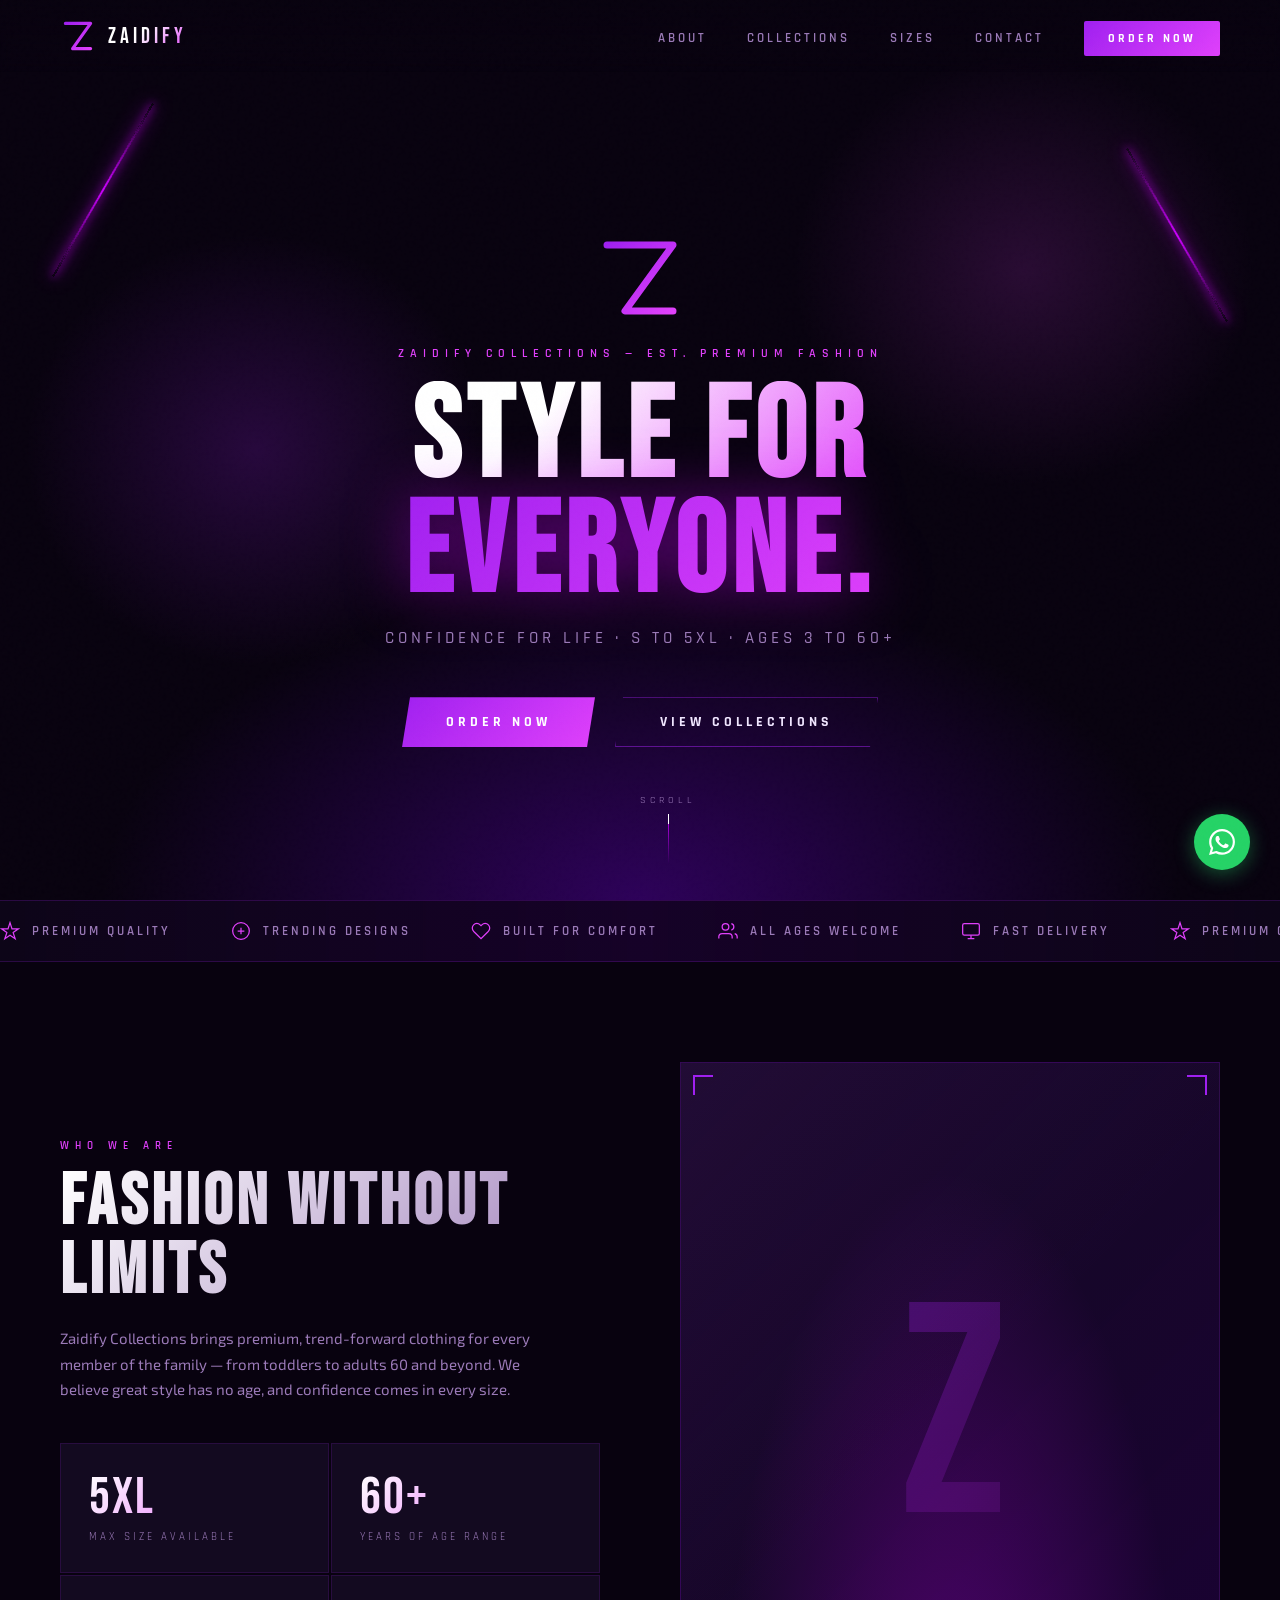
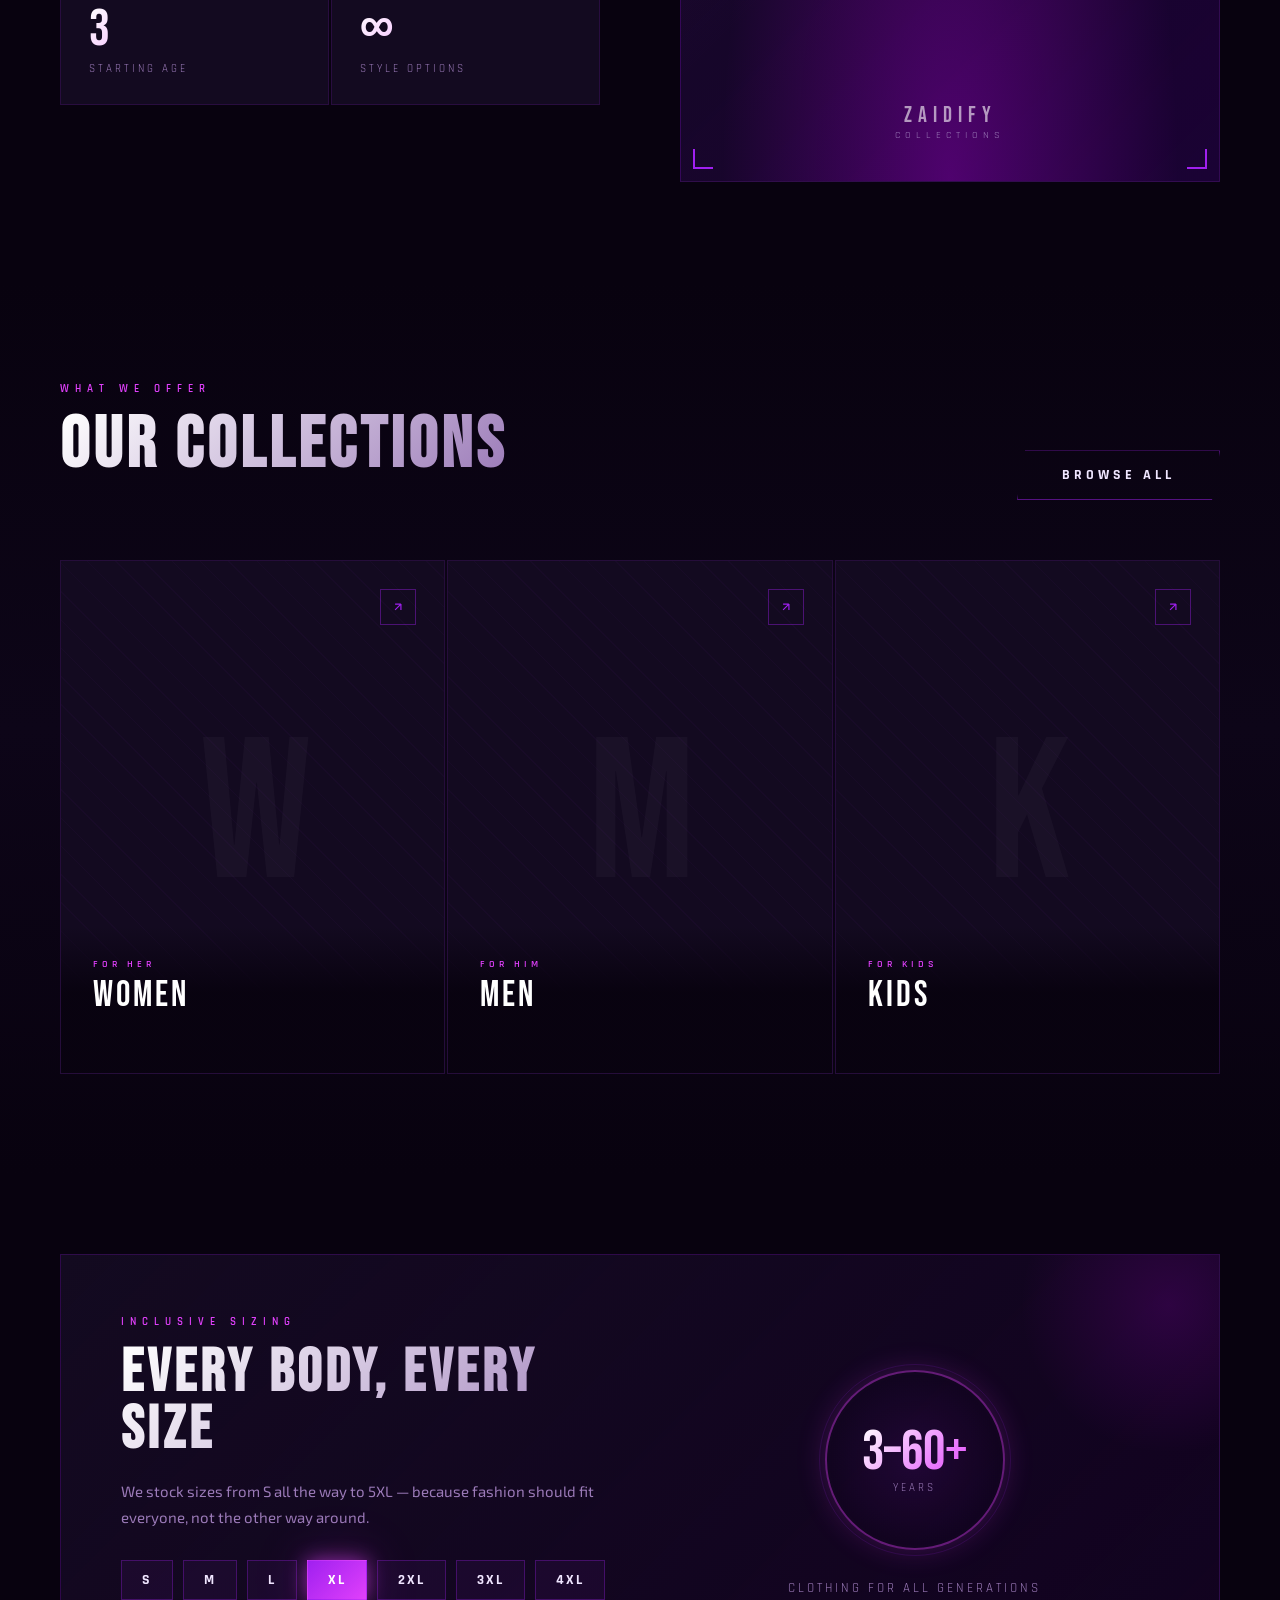
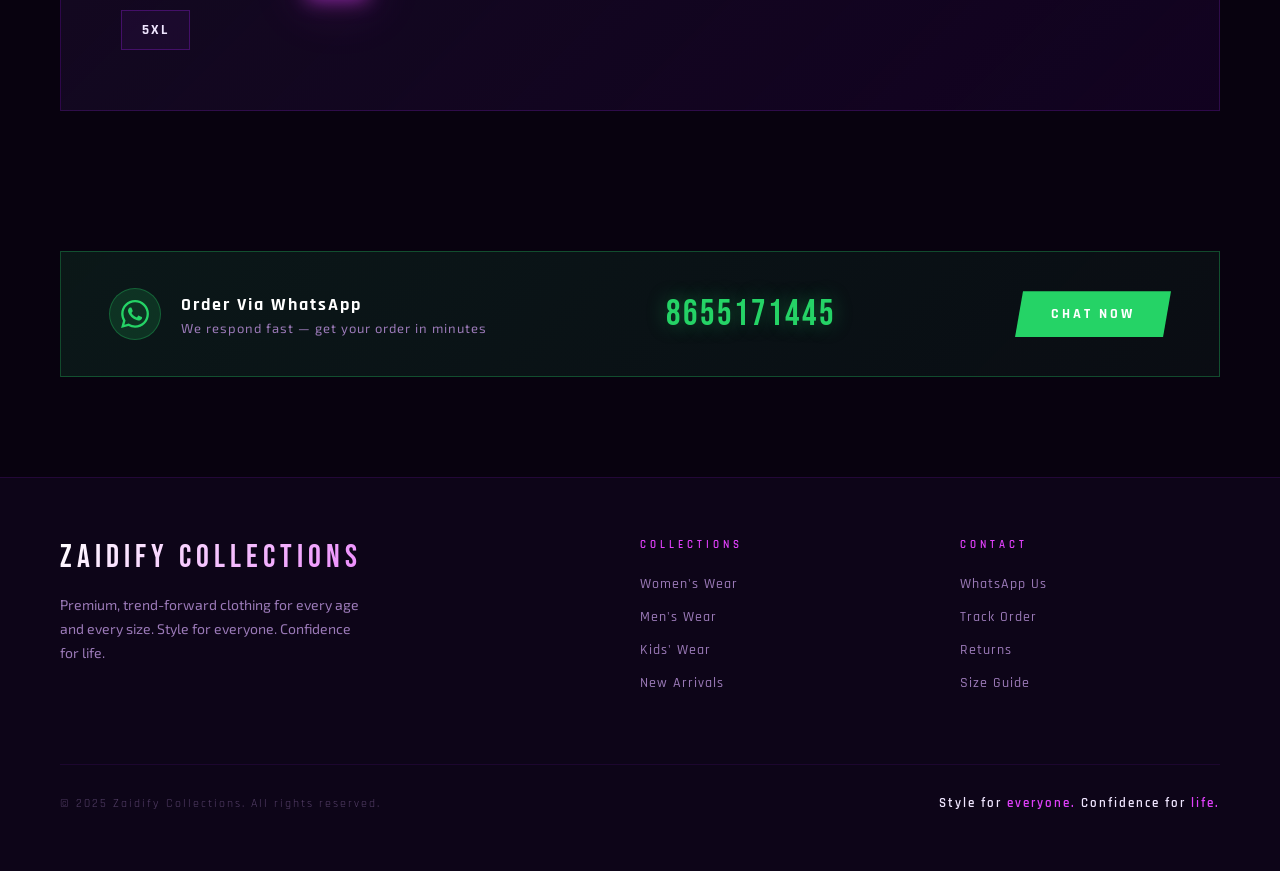
<file: index.html.html>
<!DOCTYPE html>
<html lang="en">
<head>
<meta charset="UTF-8">
<meta name="viewport" content="width=device-width, initial-scale=1.0">
<title>Zaidify Collections</title>
<link href="https://fonts.googleapis.com/css2?family=Rajdhani:wght@400;500;600;700&family=Bebas+Neue&family=Exo+2:wght@300;400;600;800&display=swap" rel="stylesheet">
<style>
  :root {
    --purple: #8b2fc9;
    --violet: #a020f0;
    --pink: #e040fb;
    --magenta: #cc00ff;
    --dark: #08020f;
    --dark2: #0d0518;
    --dark3: #130a20;
    --text: #f0e6ff;
    --muted: #9b7ab8;
    --glow: 0 0 20px rgba(160, 32, 240, 0.6), 0 0 60px rgba(160, 32, 240, 0.2);
    --glow-pink: 0 0 20px rgba(224, 64, 251, 0.6), 0 0 60px rgba(224, 64, 251, 0.2);
  }

  * { margin: 0; padding: 0; box-sizing: border-box; }

  html { scroll-behavior: smooth; }

  body {
    background: var(--dark);
    color: var(--text);
    font-family: 'Exo 2', sans-serif;
    overflow-x: hidden;
  }

  /* NOISE OVERLAY */
  body::before {
    content: '';
    position: fixed;
    inset: 0;
    background-image: url("data:image/svg+xml,%3Csvg viewBox='0 0 256 256' xmlns='http://www.w3.org/2000/svg'%3E%3Cfilter id='n'%3E%3CfeTurbulence type='fractalNoise' baseFrequency='0.9' numOctaves='4' stitchTiles='stitch'/%3E%3C/filter%3E%3Crect width='100%25' height='100%25' filter='url(%23n)' opacity='0.04'/%3E%3C/svg%3E");
    pointer-events: none;
    z-index: 1000;
    opacity: 0.4;
  }

  /* NAV */
  nav {
    position: fixed;
    top: 0; left: 0; right: 0;
    z-index: 900;
    display: flex;
    align-items: center;
    justify-content: space-between;
    padding: 18px 60px;
    background: linear-gradient(to bottom, rgba(8,2,15,0.98), transparent);
    backdrop-filter: blur(4px);
  }

  .nav-logo {
    display: flex;
    align-items: center;
    gap: 12px;
    text-decoration: none;
  }

  .nav-logo svg { width: 36px; height: 36px; }

  .nav-logo-text {
    font-family: 'Bebas Neue', sans-serif;
    font-size: 22px;
    letter-spacing: 4px;
    background: linear-gradient(135deg, #fff 40%, var(--pink));
    -webkit-background-clip: text;
    -webkit-text-fill-color: transparent;
  }

  .nav-links {
    display: flex;
    gap: 40px;
    list-style: none;
  }

  .nav-links a {
    font-family: 'Rajdhani', sans-serif;
    font-weight: 600;
    font-size: 13px;
    letter-spacing: 3px;
    text-transform: uppercase;
    color: var(--muted);
    text-decoration: none;
    transition: color 0.3s;
    position: relative;
  }

  .nav-links a::after {
    content: '';
    position: absolute;
    bottom: -4px; left: 0;
    width: 0; height: 1px;
    background: var(--pink);
    transition: width 0.3s;
    box-shadow: var(--glow-pink);
  }

  .nav-links a:hover { color: #fff; }
  .nav-links a:hover::after { width: 100%; }

  .nav-cta {
    background: linear-gradient(135deg, var(--violet), var(--pink));
    color: #fff !important;
    padding: 10px 24px;
    border-radius: 2px;
    font-family: 'Rajdhani', sans-serif !important;
    font-weight: 700 !important;
    font-size: 12px !important;
    letter-spacing: 3px !important;
    text-decoration: none;
    transition: box-shadow 0.3s, transform 0.2s !important;
  }

  .nav-cta:hover {
    box-shadow: var(--glow-pink) !important;
    transform: translateY(-1px);
  }

  /* HERO */
  .hero {
    min-height: 100vh;
    position: relative;
    display: flex;
    align-items: center;
    justify-content: center;
    overflow: hidden;
  }

  .hero-bg {
    position: absolute;
    inset: 0;
    background:
      radial-gradient(ellipse 60% 50% at 50% 100%, rgba(100,0,200,0.4) 0%, transparent 70%),
      radial-gradient(ellipse 30% 40% at 20% 50%, rgba(160,32,240,0.2) 0%, transparent 60%),
      radial-gradient(ellipse 30% 40% at 80% 30%, rgba(224,64,251,0.15) 0%, transparent 60%),
      var(--dark);
  }

  /* lightning lines */
  .lightning {
    position: absolute;
    inset: 0;
    pointer-events: none;
    overflow: hidden;
  }

  .lightning::before, .lightning::after {
    content: '';
    position: absolute;
    width: 2px;
    height: 200px;
    background: linear-gradient(to bottom, transparent, var(--magenta), transparent);
    box-shadow: 0 0 8px var(--magenta), 0 0 20px var(--magenta);
    animation: lightning-flash 4s ease-in-out infinite;
  }

  .lightning::before { top: 10%; left: 8%; transform: rotate(30deg); animation-delay: 0s; }
  .lightning::after { top: 15%; right: 8%; transform: rotate(-30deg); animation-delay: 2s; }

  @keyframes lightning-flash {
    0%, 85%, 100% { opacity: 0; }
    87%, 90% { opacity: 1; }
    92% { opacity: 0.4; }
    94% { opacity: 1; }
  }

  .hero-content {
    position: relative;
    z-index: 10;
    text-align: center;
    max-width: 900px;
    padding: 0 40px;
    padding-top: 80px;
  }

  .hero-eyebrow {
    font-family: 'Rajdhani', sans-serif;
    font-size: 12px;
    font-weight: 600;
    letter-spacing: 6px;
    text-transform: uppercase;
    color: var(--pink);
    margin-bottom: 20px;
    opacity: 0;
    animation: fade-up 0.8s 0.3s forwards;
  }

  .hero-z {
    width: 90px;
    margin: 0 auto 20px;
    opacity: 0;
    animation: fade-up 0.8s 0.1s forwards;
  }

  .hero-title {
    font-family: 'Bebas Neue', sans-serif;
    font-size: clamp(64px, 10vw, 130px);
    line-height: 0.9;
    letter-spacing: 6px;
    margin-bottom: 16px;
    opacity: 0;
    animation: fade-up 0.8s 0.5s forwards;
  }

  .hero-title span {
    display: block;
    background: linear-gradient(135deg, #fff 30%, var(--pink) 100%);
    -webkit-background-clip: text;
    -webkit-text-fill-color: transparent;
  }

  .hero-title .accent {
    background: linear-gradient(135deg, var(--violet) 0%, var(--pink) 100%);
    -webkit-background-clip: text;
    -webkit-text-fill-color: transparent;
    text-shadow: none;
    filter: drop-shadow(0 0 30px rgba(204,0,255,0.5));
  }

  .hero-sub {
    font-family: 'Rajdhani', sans-serif;
    font-size: 17px;
    font-weight: 500;
    letter-spacing: 4px;
    color: var(--muted);
    text-transform: uppercase;
    margin-bottom: 48px;
    opacity: 0;
    animation: fade-up 0.8s 0.7s forwards;
  }

  .hero-actions {
    display: flex;
    gap: 20px;
    justify-content: center;
    flex-wrap: wrap;
    opacity: 0;
    animation: fade-up 0.8s 0.9s forwards;
  }

  .btn-primary {
    background: linear-gradient(135deg, var(--violet), var(--pink));
    color: #fff;
    padding: 16px 44px;
    font-family: 'Rajdhani', sans-serif;
    font-weight: 700;
    font-size: 14px;
    letter-spacing: 4px;
    text-transform: uppercase;
    text-decoration: none;
    border: none;
    cursor: pointer;
    clip-path: polygon(8px 0%, 100% 0%, calc(100% - 8px) 100%, 0% 100%);
    transition: box-shadow 0.3s, transform 0.2s;
    display: inline-block;
  }

  .btn-primary:hover {
    box-shadow: var(--glow-pink);
    transform: translateY(-2px);
  }

  .btn-outline {
    background: transparent;
    color: var(--text);
    padding: 15px 44px;
    font-family: 'Rajdhani', sans-serif;
    font-weight: 700;
    font-size: 14px;
    letter-spacing: 4px;
    text-transform: uppercase;
    text-decoration: none;
    border: 1px solid rgba(160,32,240,0.5);
    cursor: pointer;
    clip-path: polygon(8px 0%, 100% 0%, calc(100% - 8px) 100%, 0% 100%);
    transition: border-color 0.3s, box-shadow 0.3s, transform 0.2s;
    display: inline-block;
  }

  .btn-outline:hover {
    border-color: var(--pink);
    box-shadow: var(--glow);
    transform: translateY(-2px);
  }

  /* Scroll indicator */
  .scroll-hint {
    position: absolute;
    bottom: 36px;
    left: 50%;
    transform: translateX(-50%);
    display: flex;
    flex-direction: column;
    align-items: center;
    gap: 8px;
    opacity: 0;
    animation: fade-up 1s 1.5s forwards;
  }

  .scroll-hint span {
    font-family: 'Rajdhani', sans-serif;
    font-size: 10px;
    letter-spacing: 4px;
    color: var(--muted);
    text-transform: uppercase;
  }

  .scroll-dot {
    width: 1px;
    height: 50px;
    background: linear-gradient(to bottom, var(--magenta), transparent);
    position: relative;
    overflow: hidden;
  }

  .scroll-dot::after {
    content: '';
    position: absolute;
    top: -10px; left: 0;
    width: 1px; height: 20px;
    background: white;
    animation: scroll-anim 1.5s ease-in-out infinite;
  }

  @keyframes scroll-anim {
    0% { transform: translateY(0); opacity: 1; }
    100% { transform: translateY(60px); opacity: 0; }
  }

  @keyframes fade-up {
    from { opacity: 0; transform: translateY(30px); }
    to { opacity: 1; transform: translateY(0); }
  }

  /* BADGES STRIP */
  .badges-strip {
    background: linear-gradient(to right, var(--dark2), rgba(100,0,180,0.15), var(--dark2));
    border-top: 1px solid rgba(160,32,240,0.2);
    border-bottom: 1px solid rgba(160,32,240,0.2);
    padding: 20px 0;
    overflow: hidden;
  }

  .badges-track {
    display: flex;
    gap: 60px;
    animation: marquee 20s linear infinite;
    white-space: nowrap;
  }

  .badge-item {
    display: flex;
    align-items: center;
    gap: 12px;
    flex-shrink: 0;
    font-family: 'Rajdhani', sans-serif;
    font-size: 13px;
    font-weight: 600;
    letter-spacing: 3px;
    text-transform: uppercase;
    color: var(--muted);
  }

  .badge-icon {
    width: 20px;
    height: 20px;
    color: var(--pink);
    flex-shrink: 0;
  }

  @keyframes marquee {
    from { transform: translateX(0); }
    to { transform: translateX(-50%); }
  }

  /* SECTIONS */
  section { padding: 100px 60px; max-width: 1300px; margin: 0 auto; }

  .section-label {
    font-family: 'Rajdhani', sans-serif;
    font-size: 11px;
    font-weight: 600;
    letter-spacing: 6px;
    text-transform: uppercase;
    color: var(--pink);
    margin-bottom: 16px;
  }

  .section-title {
    font-family: 'Bebas Neue', sans-serif;
    font-size: clamp(42px, 6vw, 72px);
    letter-spacing: 4px;
    line-height: 0.95;
    background: linear-gradient(135deg, #fff, var(--muted));
    -webkit-background-clip: text;
    -webkit-text-fill-color: transparent;
    margin-bottom: 20px;
  }

  .section-desc {
    font-size: 15px;
    line-height: 1.7;
    color: var(--muted);
    max-width: 500px;
  }

  /* ABOUT */
  .about-grid {
    display: grid;
    grid-template-columns: 1fr 1fr;
    gap: 80px;
    align-items: center;
  }

  .about-stats {
    display: grid;
    grid-template-columns: 1fr 1fr;
    gap: 2px;
    margin-top: 40px;
  }

  .stat-box {
    background: var(--dark3);
    border: 1px solid rgba(160,32,240,0.15);
    padding: 28px;
    position: relative;
    overflow: hidden;
    transition: border-color 0.3s;
  }

  .stat-box:hover { border-color: rgba(224,64,251,0.5); }

  .stat-box::before {
    content: '';
    position: absolute;
    top: 0; left: 0;
    width: 3px; height: 100%;
    background: linear-gradient(to bottom, var(--violet), var(--pink));
    opacity: 0;
    transition: opacity 0.3s;
  }

  .stat-box:hover::before { opacity: 1; }

  .stat-num {
    font-family: 'Bebas Neue', sans-serif;
    font-size: 52px;
    letter-spacing: 2px;
    background: linear-gradient(135deg, #fff, var(--pink));
    -webkit-background-clip: text;
    -webkit-text-fill-color: transparent;
    line-height: 1;
  }

  .stat-label {
    font-family: 'Rajdhani', sans-serif;
    font-size: 11px;
    letter-spacing: 3px;
    text-transform: uppercase;
    color: var(--muted);
    margin-top: 6px;
  }

  .about-visual {
    position: relative;
  }

  .about-visual-box {
    aspect-ratio: 3/4;
    background: linear-gradient(135deg, var(--dark3), rgba(100,0,200,0.2));
    border: 1px solid rgba(160,32,240,0.2);
    position: relative;
    overflow: hidden;
    display: flex;
    align-items: center;
    justify-content: center;
  }

  .about-visual-box::before {
    content: '';
    position: absolute;
    inset: 0;
    background:
      linear-gradient(135deg, rgba(160,32,240,0.1) 0%, transparent 50%),
      radial-gradient(ellipse at 50% 100%, rgba(204,0,255,0.3) 0%, transparent 60%);
  }

  .big-z {
    font-family: 'Bebas Neue', sans-serif;
    font-size: 300px;
    background: linear-gradient(135deg, rgba(160,32,240,0.3), rgba(224,64,251,0.1));
    -webkit-background-clip: text;
    -webkit-text-fill-color: transparent;
    letter-spacing: -10px;
    line-height: 1;
    user-select: none;
  }

  .corner-bracket {
    position: absolute;
    width: 20px; height: 20px;
    border-color: var(--violet);
    border-style: solid;
    border-width: 0;
  }

  .corner-bracket.tl { top: 12px; left: 12px; border-top-width: 2px; border-left-width: 2px; }
  .corner-bracket.tr { top: 12px; right: 12px; border-top-width: 2px; border-right-width: 2px; }
  .corner-bracket.bl { bottom: 12px; left: 12px; border-bottom-width: 2px; border-left-width: 2px; }
  .corner-bracket.br { bottom: 12px; right: 12px; border-bottom-width: 2px; border-right-width: 2px; }

  /* COLLECTIONS */
  .collections-section {
    padding: 100px 60px;
    background: linear-gradient(to bottom, var(--dark), var(--dark2), var(--dark));
    max-width: 100%;
  }

  .collections-inner {
    max-width: 1300px;
    margin: 0 auto;
  }

  .collections-header {
    display: flex;
    justify-content: space-between;
    align-items: flex-end;
    margin-bottom: 60px;
  }

  .collections-grid {
    display: grid;
    grid-template-columns: repeat(3, 1fr);
    gap: 2px;
  }

  .collection-card {
    position: relative;
    aspect-ratio: 3/4;
    background: var(--dark3);
    border: 1px solid rgba(160,32,240,0.12);
    overflow: hidden;
    cursor: pointer;
    group: true;
  }

  .collection-card::before {
    content: '';
    position: absolute;
    inset: 0;
    opacity: 0;
    transition: opacity 0.4s;
    z-index: 2;
  }

  .collection-card:nth-child(1)::before { background: radial-gradient(ellipse at 50% 100%, rgba(160,32,240,0.5) 0%, transparent 60%); }
  .collection-card:nth-child(2)::before { background: radial-gradient(ellipse at 50% 100%, rgba(224,64,251,0.5) 0%, transparent 60%); }
  .collection-card:nth-child(3)::before { background: radial-gradient(ellipse at 50% 100%, rgba(120,0,200,0.5) 0%, transparent 60%); }

  .collection-card:hover::before { opacity: 1; }

  .card-bg {
    position: absolute;
    inset: 0;
    display: flex;
    align-items: center;
    justify-content: center;
    font-family: 'Bebas Neue', sans-serif;
    font-size: 200px;
    color: rgba(255,255,255,0.03);
    letter-spacing: -5px;
    transition: transform 0.5s;
  }

  .collection-card:hover .card-bg { transform: scale(1.05); }

  .card-pattern {
    position: absolute;
    inset: 0;
    background-image: repeating-linear-gradient(
      45deg,
      rgba(160,32,240,0.03) 0px,
      rgba(160,32,240,0.03) 1px,
      transparent 1px,
      transparent 20px
    );
  }

  .card-content {
    position: absolute;
    bottom: 0; left: 0; right: 0;
    padding: 32px;
    background: linear-gradient(to top, rgba(8,2,15,0.95) 60%, transparent);
    z-index: 3;
    transform: translateY(20px);
    transition: transform 0.3s;
  }

  .collection-card:hover .card-content { transform: translateY(0); }

  .card-tag {
    font-family: 'Rajdhani', sans-serif;
    font-size: 10px;
    font-weight: 600;
    letter-spacing: 4px;
    text-transform: uppercase;
    color: var(--pink);
    margin-bottom: 8px;
  }

  .card-title {
    font-family: 'Bebas Neue', sans-serif;
    font-size: 36px;
    letter-spacing: 3px;
    color: #fff;
    line-height: 1;
    margin-bottom: 8px;
  }

  .card-desc {
    font-size: 13px;
    color: var(--muted);
    opacity: 0;
    transition: opacity 0.3s 0.1s;
    line-height: 1.5;
  }

  .collection-card:hover .card-desc { opacity: 1; }

  .card-arrow {
    position: absolute;
    top: 28px; right: 28px;
    width: 36px; height: 36px;
    border: 1px solid rgba(160,32,240,0.4);
    display: flex;
    align-items: center;
    justify-content: center;
    z-index: 3;
    color: var(--violet);
    transition: border-color 0.3s, background 0.3s;
  }

  .collection-card:hover .card-arrow {
    border-color: var(--pink);
    background: rgba(224,64,251,0.1);
  }

  /* SIZES SECTION */
  .sizes-section {
    padding: 80px 60px;
    max-width: 1300px;
    margin: 0 auto;
  }

  .sizes-inner {
    background: linear-gradient(135deg, var(--dark3), rgba(100,0,180,0.1));
    border: 1px solid rgba(160,32,240,0.2);
    padding: 60px;
    display: grid;
    grid-template-columns: 1fr 1fr;
    gap: 60px;
    align-items: center;
    position: relative;
    overflow: hidden;
  }

  .sizes-inner::after {
    content: '';
    position: absolute;
    right: -100px; top: -100px;
    width: 300px; height: 300px;
    border-radius: 50%;
    background: radial-gradient(circle, rgba(204,0,255,0.15) 0%, transparent 70%);
    pointer-events: none;
  }

  .size-tags {
    display: flex;
    flex-wrap: wrap;
    gap: 10px;
    margin-top: 30px;
  }

  .size-tag {
    padding: 10px 20px;
    border: 1px solid rgba(160,32,240,0.3);
    font-family: 'Rajdhani', sans-serif;
    font-size: 14px;
    font-weight: 700;
    letter-spacing: 2px;
    color: var(--text);
    background: rgba(160,32,240,0.06);
    transition: all 0.2s;
    cursor: default;
  }

  .size-tag:hover, .size-tag.featured {
    background: linear-gradient(135deg, var(--violet), var(--pink));
    border-color: transparent;
    box-shadow: var(--glow-pink);
    color: #fff;
  }

  .age-display {
    text-align: center;
  }

  .age-circle {
    width: 180px; height: 180px;
    border: 2px solid rgba(224,64,251,0.4);
    border-radius: 50%;
    display: flex;
    flex-direction: column;
    align-items: center;
    justify-content: center;
    margin: 0 auto 30px;
    position: relative;
    background: radial-gradient(circle, rgba(160,32,240,0.1) 0%, transparent 70%);
    box-shadow: 0 0 30px rgba(224,64,251,0.2);
  }

  .age-circle::before {
    content: '';
    position: absolute;
    inset: -8px;
    border-radius: 50%;
    border: 1px solid rgba(160,32,240,0.15);
  }

  .age-num {
    font-family: 'Bebas Neue', sans-serif;
    font-size: 56px;
    background: linear-gradient(135deg, #fff, var(--pink));
    -webkit-background-clip: text;
    -webkit-text-fill-color: transparent;
    line-height: 1;
  }

  .age-label {
    font-family: 'Rajdhani', sans-serif;
    font-size: 11px;
    letter-spacing: 3px;
    color: var(--muted);
    text-transform: uppercase;
  }

  /* WHATSAPP */
  .whatsapp-section {
    padding: 60px;
    max-width: 1300px;
    margin: 0 auto 40px;
  }

  .whatsapp-bar {
    background: linear-gradient(135deg, rgba(37,211,102,0.1), rgba(37,211,102,0.05));
    border: 1px solid rgba(37,211,102,0.3);
    padding: 36px 48px;
    display: flex;
    align-items: center;
    justify-content: space-between;
    gap: 30px;
    flex-wrap: wrap;
  }

  .wa-info {
    display: flex;
    align-items: center;
    gap: 20px;
  }

  .wa-icon {
    width: 52px; height: 52px;
    background: rgba(37,211,102,0.15);
    border: 1px solid rgba(37,211,102,0.3);
    border-radius: 50%;
    display: flex;
    align-items: center;
    justify-content: center;
    flex-shrink: 0;
  }

  .wa-text h3 {
    font-family: 'Rajdhani', sans-serif;
    font-size: 18px;
    font-weight: 700;
    letter-spacing: 2px;
    color: #fff;
    margin-bottom: 4px;
  }

  .wa-text p {
    font-size: 13px;
    color: var(--muted);
    letter-spacing: 1px;
  }

  .wa-number {
    font-family: 'Bebas Neue', sans-serif;
    font-size: 36px;
    letter-spacing: 3px;
    color: #25d366;
    text-shadow: 0 0 20px rgba(37,211,102,0.4);
  }

  .wa-btn {
    background: #25d366;
    color: #fff;
    padding: 14px 36px;
    font-family: 'Rajdhani', sans-serif;
    font-weight: 700;
    font-size: 14px;
    letter-spacing: 3px;
    text-transform: uppercase;
    text-decoration: none;
    clip-path: polygon(8px 0%, 100% 0%, calc(100% - 8px) 100%, 0% 100%);
    transition: box-shadow 0.3s, transform 0.2s;
    flex-shrink: 0;
  }

  .wa-btn:hover {
    box-shadow: 0 0 20px rgba(37,211,102,0.5);
    transform: translateY(-2px);
  }

  /* FOOTER */
  footer {
    background: var(--dark2);
    border-top: 1px solid rgba(160,32,240,0.15);
    padding: 60px;
  }

  .footer-inner {
    max-width: 1300px;
    margin: 0 auto;
    display: grid;
    grid-template-columns: 2fr 1fr 1fr;
    gap: 60px;
    margin-bottom: 60px;
  }

  .footer-brand .brand-name {
    font-family: 'Bebas Neue', sans-serif;
    font-size: 32px;
    letter-spacing: 5px;
    background: linear-gradient(135deg, #fff, var(--pink));
    -webkit-background-clip: text;
    -webkit-text-fill-color: transparent;
    margin-bottom: 16px;
  }

  .footer-brand p {
    font-size: 14px;
    color: var(--muted);
    line-height: 1.7;
    max-width: 300px;
  }

  .footer-col h4 {
    font-family: 'Rajdhani', sans-serif;
    font-size: 11px;
    font-weight: 600;
    letter-spacing: 4px;
    text-transform: uppercase;
    color: var(--pink);
    margin-bottom: 20px;
  }

  .footer-col ul { list-style: none; }

  .footer-col ul li {
    margin-bottom: 12px;
  }

  .footer-col ul li a {
    font-size: 14px;
    color: var(--muted);
    text-decoration: none;
    transition: color 0.2s;
    font-family: 'Rajdhani', sans-serif;
    font-weight: 500;
    letter-spacing: 1px;
  }

  .footer-col ul li a:hover { color: #fff; }

  .footer-bottom {
    max-width: 1300px;
    margin: 0 auto;
    display: flex;
    justify-content: space-between;
    align-items: center;
    padding-top: 30px;
    border-top: 1px solid rgba(160,32,240,0.1);
  }

  .footer-bottom p {
    font-size: 12px;
    color: rgba(155,122,184,0.5);
    font-family: 'Rajdhani', sans-serif;
    letter-spacing: 2px;
  }

  .footer-tagline {
    font-family: 'Rajdhani', sans-serif;
    font-size: 13px;
    font-weight: 600;
    letter-spacing: 2px;
  }

  .footer-tagline span { color: var(--pink); }

  /* FLOATING WA BUTTON */
  .float-wa {
    position: fixed;
    bottom: 30px; right: 30px;
    width: 56px; height: 56px;
    background: #25d366;
    border-radius: 50%;
    display: flex;
    align-items: center;
    justify-content: center;
    text-decoration: none;
    z-index: 800;
    box-shadow: 0 4px 20px rgba(37,211,102,0.4);
    transition: transform 0.2s, box-shadow 0.2s;
    animation: pulse-wa 2s ease-in-out infinite;
  }

  .float-wa:hover {
    transform: scale(1.1);
    box-shadow: 0 4px 30px rgba(37,211,102,0.6);
    animation: none;
  }

  @keyframes pulse-wa {
    0%, 100% { box-shadow: 0 4px 20px rgba(37,211,102,0.4); }
    50% { box-shadow: 0 4px 30px rgba(37,211,102,0.7), 0 0 0 10px rgba(37,211,102,0.1); }
  }

  /* SCROLL REVEAL */
  .reveal {
    opacity: 0;
    transform: translateY(40px);
    transition: opacity 0.7s, transform 0.7s;
  }

  .reveal.visible {
    opacity: 1;
    transform: translateY(0);
  }

  /* RESPONSIVE */
  @media (max-width: 900px) {
    nav { padding: 16px 24px; }
    .nav-links { display: none; }
    section, .collections-section, .whatsapp-section, .sizes-section { padding: 60px 24px; }
    .about-grid, .collections-grid, .sizes-inner, .footer-inner { grid-template-columns: 1fr; gap: 40px; }
    .collections-header { flex-direction: column; align-items: flex-start; gap: 20px; }
    footer { padding: 40px 24px; }
    .footer-bottom { flex-direction: column; gap: 10px; text-align: center; }
    .whatsapp-bar { flex-direction: column; text-align: center; }
    .wa-info { flex-direction: column; }
  }
</style>
</head>
<body>

<!-- NAV -->
<nav>
  <a href="#" class="nav-logo">
    <svg viewBox="0 0 40 40" fill="none">
      <defs>
        <linearGradient id="zg" x1="0%" y1="0%" x2="100%" y2="100%">
          <stop offset="0%" stop-color="#a020f0"/>
          <stop offset="100%" stop-color="#e040fb"/>
        </linearGradient>
      </defs>
      <path d="M6 6h28l-20 28h20" stroke="url(#zg)" stroke-width="3.5" stroke-linecap="round" stroke-linejoin="round"/>
    </svg>
    <span class="nav-logo-text">ZAIDIFY</span>
  </a>
  <ul class="nav-links">
    <li><a href="#about">About</a></li>
    <li><a href="#collections">Collections</a></li>
    <li><a href="#sizes">Sizes</a></li>
    <li><a href="#contact">Contact</a></li>
    <li><a href="https://wa.me/918655171445" class="nav-cta">Order Now</a></li>
  </ul>
</nav>

<!-- HERO -->
<section class="hero" style="max-width:100%; padding:0;">
  <div class="hero-bg"></div>
  <div class="lightning"></div>

  <div class="hero-content">
    <div class="hero-z">
      <svg viewBox="0 0 90 90" fill="none">
        <defs>
          <linearGradient id="zhero" x1="0%" y1="0%" x2="100%" y2="100%">
            <stop offset="0%" stop-color="#a020f0"/>
            <stop offset="100%" stop-color="#e040fb"/>
          </linearGradient>
        </defs>
        <path d="M12 12h66L30 78h48" stroke="url(#zhero)" stroke-width="7" stroke-linecap="round" stroke-linejoin="round"/>
      </svg>
    </div>
    <p class="hero-eyebrow">Zaidify Collections — Est. Premium Fashion</p>
    <h1 class="hero-title">
      <span>STYLE FOR</span>
      <span class="accent">EVERYONE.</span>
    </h1>
    <p class="hero-sub">Confidence for Life · S to 5XL · Ages 3 to 60+</p>
    <div class="hero-actions">
      <a href="https://wa.me/918655171445" class="btn-primary">Order Now</a>
      <a href="#collections" class="btn-outline">View Collections</a>
    </div>
  </div>

  <div class="scroll-hint">
    <span>Scroll</span>
    <div class="scroll-dot"></div>
  </div>
</section>

<!-- BADGES STRIP -->
<div class="badges-strip">
  <div class="badges-track">
    <!-- duplicated for seamless loop -->
    <div class="badge-item">
      <svg class="badge-icon" viewBox="0 0 24 24" fill="none" stroke="currentColor" stroke-width="1.5"><path d="M12 2l2.4 7.4H22l-6.2 4.5 2.4 7.4L12 17l-6.2 4.3 2.4-7.4L2 9.4h7.6z"/></svg>
      Premium Quality
    </div>
    <div class="badge-item">
      <svg class="badge-icon" viewBox="0 0 24 24" fill="none" stroke="currentColor" stroke-width="1.5"><path d="M12 22c5.523 0 10-4.477 10-10S17.523 2 12 2 2 6.477 2 12s4.477 10 10 10z"/><path d="M8 12h8M12 8v8"/></svg>
      Trending Designs
    </div>
    <div class="badge-item">
      <svg class="badge-icon" viewBox="0 0 24 24" fill="none" stroke="currentColor" stroke-width="1.5"><path d="M20.84 4.61a5.5 5.5 0 0 0-7.78 0L12 5.67l-1.06-1.06a5.5 5.5 0 0 0-7.78 7.78l1.06 1.06L12 21.23l7.78-7.78 1.06-1.06a5.5 5.5 0 0 0 0-7.78z"/></svg>
      Built For Comfort
    </div>
    <div class="badge-item">
      <svg class="badge-icon" viewBox="0 0 24 24" fill="none" stroke="currentColor" stroke-width="1.5"><path d="M17 21v-2a4 4 0 0 0-4-4H5a4 4 0 0 0-4 4v2"/><circle cx="9" cy="7" r="4"/><path d="M23 21v-2a4 4 0 0 0-3-3.87"/><path d="M16 3.13a4 4 0 0 1 0 7.75"/></svg>
      All Ages Welcome
    </div>
    <div class="badge-item">
      <svg class="badge-icon" viewBox="0 0 24 24" fill="none" stroke="currentColor" stroke-width="1.5"><rect x="2" y="3" width="20" height="14" rx="2"/><path d="M8 21h8M12 17v4"/></svg>
      Fast Delivery
    </div>
    <!-- duplicate -->
    <div class="badge-item">
      <svg class="badge-icon" viewBox="0 0 24 24" fill="none" stroke="currentColor" stroke-width="1.5"><path d="M12 2l2.4 7.4H22l-6.2 4.5 2.4 7.4L12 17l-6.2 4.3 2.4-7.4L2 9.4h7.6z"/></svg>
      Premium Quality
    </div>
    <div class="badge-item">
      <svg class="badge-icon" viewBox="0 0 24 24" fill="none" stroke="currentColor" stroke-width="1.5"><path d="M12 22c5.523 0 10-4.477 10-10S17.523 2 12 2 2 6.477 2 12s4.477 10 10 10z"/><path d="M8 12h8M12 8v8"/></svg>
      Trending Designs
    </div>
    <div class="badge-item">
      <svg class="badge-icon" viewBox="0 0 24 24" fill="none" stroke="currentColor" stroke-width="1.5"><path d="M20.84 4.61a5.5 5.5 0 0 0-7.78 0L12 5.67l-1.06-1.06a5.5 5.5 0 0 0-7.78 7.78l1.06 1.06L12 21.23l7.78-7.78 1.06-1.06a5.5 5.5 0 0 0 0-7.78z"/></svg>
      Built For Comfort
    </div>
    <div class="badge-item">
      <svg class="badge-icon" viewBox="0 0 24 24" fill="none" stroke="currentColor" stroke-width="1.5"><path d="M17 21v-2a4 4 0 0 0-4-4H5a4 4 0 0 0-4 4v2"/><circle cx="9" cy="7" r="4"/><path d="M23 21v-2a4 4 0 0 0-3-3.87"/><path d="M16 3.13a4 4 0 0 1 0 7.75"/></svg>
      All Ages Welcome
    </div>
    <div class="badge-item">
      <svg class="badge-icon" viewBox="0 0 24 24" fill="none" stroke="currentColor" stroke-width="1.5"><rect x="2" y="3" width="20" height="14" rx="2"/><path d="M8 21h8M12 17v4"/></svg>
      Fast Delivery
    </div>
  </div>
</div>

<!-- ABOUT -->
<section id="about">
  <div class="about-grid">
    <div class="reveal">
      <p class="section-label">Who We Are</p>
      <h2 class="section-title">FASHION WITHOUT LIMITS</h2>
      <p class="section-desc">Zaidify Collections brings premium, trend-forward clothing for every member of the family — from toddlers to adults 60 and beyond. We believe great style has no age, and confidence comes in every size.</p>

      <div class="about-stats">
        <div class="stat-box">
          <div class="stat-num">5XL</div>
          <div class="stat-label">Max Size Available</div>
        </div>
        <div class="stat-box">
          <div class="stat-num">60+</div>
          <div class="stat-label">Years of Age Range</div>
        </div>
        <div class="stat-box">
          <div class="stat-num">3</div>
          <div class="stat-label">Starting Age</div>
        </div>
        <div class="stat-box">
          <div class="stat-num">∞</div>
          <div class="stat-label">Style Options</div>
        </div>
      </div>
    </div>

    <div class="about-visual reveal">
      <div class="about-visual-box">
        <div class="corner-bracket tl"></div>
        <div class="corner-bracket tr"></div>
        <div class="corner-bracket bl"></div>
        <div class="corner-bracket br"></div>
        <div class="big-z">Z</div>
        <div style="position:absolute; bottom: 40px; left: 50%; transform: translateX(-50%); text-align: center; z-index:3;">
          <div style="font-family:'Bebas Neue',sans-serif; font-size:22px; letter-spacing:6px; color:rgba(255,255,255,0.6);">ZAIDIFY</div>
          <div style="font-family:'Rajdhani',sans-serif; font-size:10px; letter-spacing:5px; color:var(--muted); text-transform:uppercase;">Collections</div>
        </div>
      </div>
    </div>
  </div>
</section>

<!-- COLLECTIONS -->
<div class="collections-section" id="collections">
  <div class="collections-inner">
    <div class="collections-header reveal">
      <div>
        <p class="section-label">What We Offer</p>
        <h2 class="section-title">OUR COLLECTIONS</h2>
      </div>
      <a href="https://wa.me/918655171445" class="btn-outline">Browse All</a>
    </div>

    <div class="collections-grid reveal">
      <div class="collection-card">
        <div class="card-bg">W</div>
        <div class="card-pattern"></div>
        <div class="card-arrow">
          <svg width="14" height="14" viewBox="0 0 24 24" fill="none" stroke="currentColor" stroke-width="2"><path d="M7 17L17 7M17 7H7M17 7v10"/></svg>
        </div>
        <div class="card-content">
          <div class="card-tag">For Her</div>
          <div class="card-title">WOMEN</div>
          <div class="card-desc">Confident. Bold. You. Kurtis, dresses, and ethnic wear in premium fabrics.</div>
        </div>
      </div>

      <div class="collection-card">
        <div class="card-bg">M</div>
        <div class="card-pattern"></div>
        <div class="card-arrow">
          <svg width="14" height="14" viewBox="0 0 24 24" fill="none" stroke="currentColor" stroke-width="2"><path d="M7 17L17 7M17 7H7M17 7v10"/></svg>
        </div>
        <div class="card-content">
          <div class="card-tag">For Him</div>
          <div class="card-title">MEN</div>
          <div class="card-desc">Strong. Modern. Limitless. Shirts, hoodies, and casual wear for every occasion.</div>
        </div>
      </div>

      <div class="collection-card">
        <div class="card-bg">K</div>
        <div class="card-pattern"></div>
        <div class="card-arrow">
          <svg width="14" height="14" viewBox="0 0 24 24" fill="none" stroke="currentColor" stroke-width="2"><path d="M7 17L17 7M17 7H7M17 7v10"/></svg>
        </div>
        <div class="card-content">
          <div class="card-tag">For Kids</div>
          <div class="card-title">KIDS</div>
          <div class="card-desc">Fun, vibrant, and durable. Ages 3 and up — trending styles for young ones.</div>
        </div>
      </div>
    </div>
  </div>
</div>

<!-- SIZES SECTION -->
<div class="sizes-section" id="sizes">
  <div class="sizes-inner reveal">
    <div>
      <p class="section-label">Inclusive Sizing</p>
      <h2 class="section-title" style="font-size: clamp(36px,5vw,60px);">EVERY BODY, EVERY SIZE</h2>
      <p class="section-desc">We stock sizes from S all the way to 5XL — because fashion should fit everyone, not the other way around.</p>
      <div class="size-tags">
        <span class="size-tag">S</span>
        <span class="size-tag">M</span>
        <span class="size-tag">L</span>
        <span class="size-tag featured">XL</span>
        <span class="size-tag">2XL</span>
        <span class="size-tag">3XL</span>
        <span class="size-tag">4XL</span>
        <span class="size-tag">5XL</span>
      </div>
    </div>
    <div class="age-display">
      <div class="age-circle">
        <div class="age-num">3–60+</div>
        <div class="age-label">Years</div>
      </div>
      <p style="font-family:'Rajdhani',sans-serif; font-size:13px; letter-spacing:3px; color:var(--muted); text-transform:uppercase;">Clothing for all generations</p>
    </div>
  </div>
</div>

<!-- WHATSAPP -->
<div class="whatsapp-section" id="contact">
  <div class="whatsapp-bar reveal">
    <div class="wa-info">
      <div class="wa-icon">
        <svg width="28" height="28" viewBox="0 0 24 24" fill="#25d366"><path d="M17.472 14.382c-.297-.149-1.758-.867-2.03-.967-.273-.099-.471-.148-.67.15-.197.297-.767.966-.94 1.164-.173.199-.347.223-.644.075-.297-.15-1.255-.463-2.39-1.475-.883-.788-1.48-1.761-1.653-2.059-.173-.297-.018-.458.13-.606.134-.133.298-.347.446-.52.149-.174.198-.298.298-.497.099-.198.05-.371-.025-.52-.075-.149-.669-1.612-.916-2.207-.242-.579-.487-.5-.669-.51-.173-.008-.371-.01-.57-.01-.198 0-.52.074-.792.372-.272.297-1.04 1.016-1.04 2.479 0 1.462 1.065 2.875 1.213 3.074.149.198 2.096 3.2 5.077 4.487.709.306 1.262.489 1.694.625.712.227 1.36.195 1.871.118.571-.085 1.758-.719 2.006-1.413.248-.694.248-1.289.173-1.413-.074-.124-.272-.198-.57-.347m-5.421 7.403h-.004a9.87 9.87 0 01-5.031-1.378l-.361-.214-3.741.982.998-3.648-.235-.374a9.86 9.86 0 01-1.51-5.26c.001-5.45 4.436-9.884 9.888-9.884 2.64 0 5.122 1.03 6.988 2.898a9.825 9.825 0 012.893 6.994c-.003 5.45-4.437 9.884-9.885 9.884m8.413-18.297A11.815 11.815 0 0012.05 0C5.495 0 .16 5.335.157 11.892c0 2.096.547 4.142 1.588 5.945L.057 24l6.305-1.654a11.882 11.882 0 005.683 1.448h.005c6.554 0 11.89-5.335 11.893-11.893a11.821 11.821 0 00-3.48-8.413z"/></svg>
      </div>
      <div class="wa-text">
        <h3>Order Via WhatsApp</h3>
        <p>We respond fast — get your order in minutes</p>
      </div>
    </div>
    <div class="wa-number">8655171445</div>
    <a href="https://wa.me/918655171445" class="wa-btn">Chat Now</a>
  </div>
</div>

<!-- FOOTER -->
<footer>
  <div class="footer-inner">
    <div class="footer-brand">
      <div class="brand-name">ZAIDIFY COLLECTIONS</div>
      <p>Premium, trend-forward clothing for every age and every size. Style for everyone. Confidence for life.</p>
    </div>
    <div class="footer-col">
      <h4>Collections</h4>
      <ul>
        <li><a href="#">Women's Wear</a></li>
        <li><a href="#">Men's Wear</a></li>
        <li><a href="#">Kids' Wear</a></li>
        <li><a href="#">New Arrivals</a></li>
      </ul>
    </div>
    <div class="footer-col">
      <h4>Contact</h4>
      <ul>
        <li><a href="https://wa.me/918655171445">WhatsApp Us</a></li>
        <li><a href="#">Track Order</a></li>
        <li><a href="#">Returns</a></li>
        <li><a href="#">Size Guide</a></li>
      </ul>
    </div>
  </div>
  <div class="footer-bottom">
    <p>© 2025 Zaidify Collections. All rights reserved.</p>
    <div class="footer-tagline">Style for <span>everyone.</span> Confidence for <span>life.</span></div>
  </div>
</footer>

<!-- FLOATING WA BUTTON -->
<a href="https://wa.me/918655171445" class="float-wa" title="Order on WhatsApp">
  <svg width="26" height="26" viewBox="0 0 24 24" fill="white"><path d="M17.472 14.382c-.297-.149-1.758-.867-2.03-.967-.273-.099-.471-.148-.67.15-.197.297-.767.966-.94 1.164-.173.199-.347.223-.644.075-.297-.15-1.255-.463-2.39-1.475-.883-.788-1.48-1.761-1.653-2.059-.173-.297-.018-.458.13-.606.134-.133.298-.347.446-.52.149-.174.198-.298.298-.497.099-.198.05-.371-.025-.52-.075-.149-.669-1.612-.916-2.207-.242-.579-.487-.5-.669-.51-.173-.008-.371-.01-.57-.01-.198 0-.52.074-.792.372-.272.297-1.04 1.016-1.04 2.479 0 1.462 1.065 2.875 1.213 3.074.149.198 2.096 3.2 5.077 4.487.709.306 1.262.489 1.694.625.712.227 1.36.195 1.871.118.571-.085 1.758-.719 2.006-1.413.248-.694.248-1.289.173-1.413-.074-.124-.272-.198-.57-.347m-5.421 7.403h-.004a9.87 9.87 0 01-5.031-1.378l-.361-.214-3.741.982.998-3.648-.235-.374a9.86 9.86 0 01-1.51-5.26c.001-5.45 4.436-9.884 9.888-9.884 2.64 0 5.122 1.03 6.988 2.898a9.825 9.825 0 012.893 6.994c-.003 5.45-4.437 9.884-9.885 9.884m8.413-18.297A11.815 11.815 0 0012.05 0C5.495 0 .16 5.335.157 11.892c0 2.096.547 4.142 1.588 5.945L.057 24l6.305-1.654a11.882 11.882 0 005.683 1.448h.005c6.554 0 11.89-5.335 11.893-11.893a11.821 11.821 0 00-3.48-8.413z"/></svg>
</a>

<script>
  // Scroll reveal
  const revealEls = document.querySelectorAll('.reveal');
  const observer = new IntersectionObserver((entries) => {
    entries.forEach((e, i) => {
      if (e.isIntersecting) {
        setTimeout(() => e.target.classList.add('visible'), i * 80);
      }
    });
  }, { threshold: 0.1 });
  revealEls.forEach(el => observer.observe(el));

  // Nav background on scroll
  const nav = document.querySelector('nav');
  window.addEventListener('scroll', () => {
    nav.style.background = window.scrollY > 60
      ? 'rgba(8,2,15,0.97)'
      : 'linear-gradient(to bottom, rgba(8,2,15,0.98), transparent)';
  });
</script>
</body>
</html>
</file>
